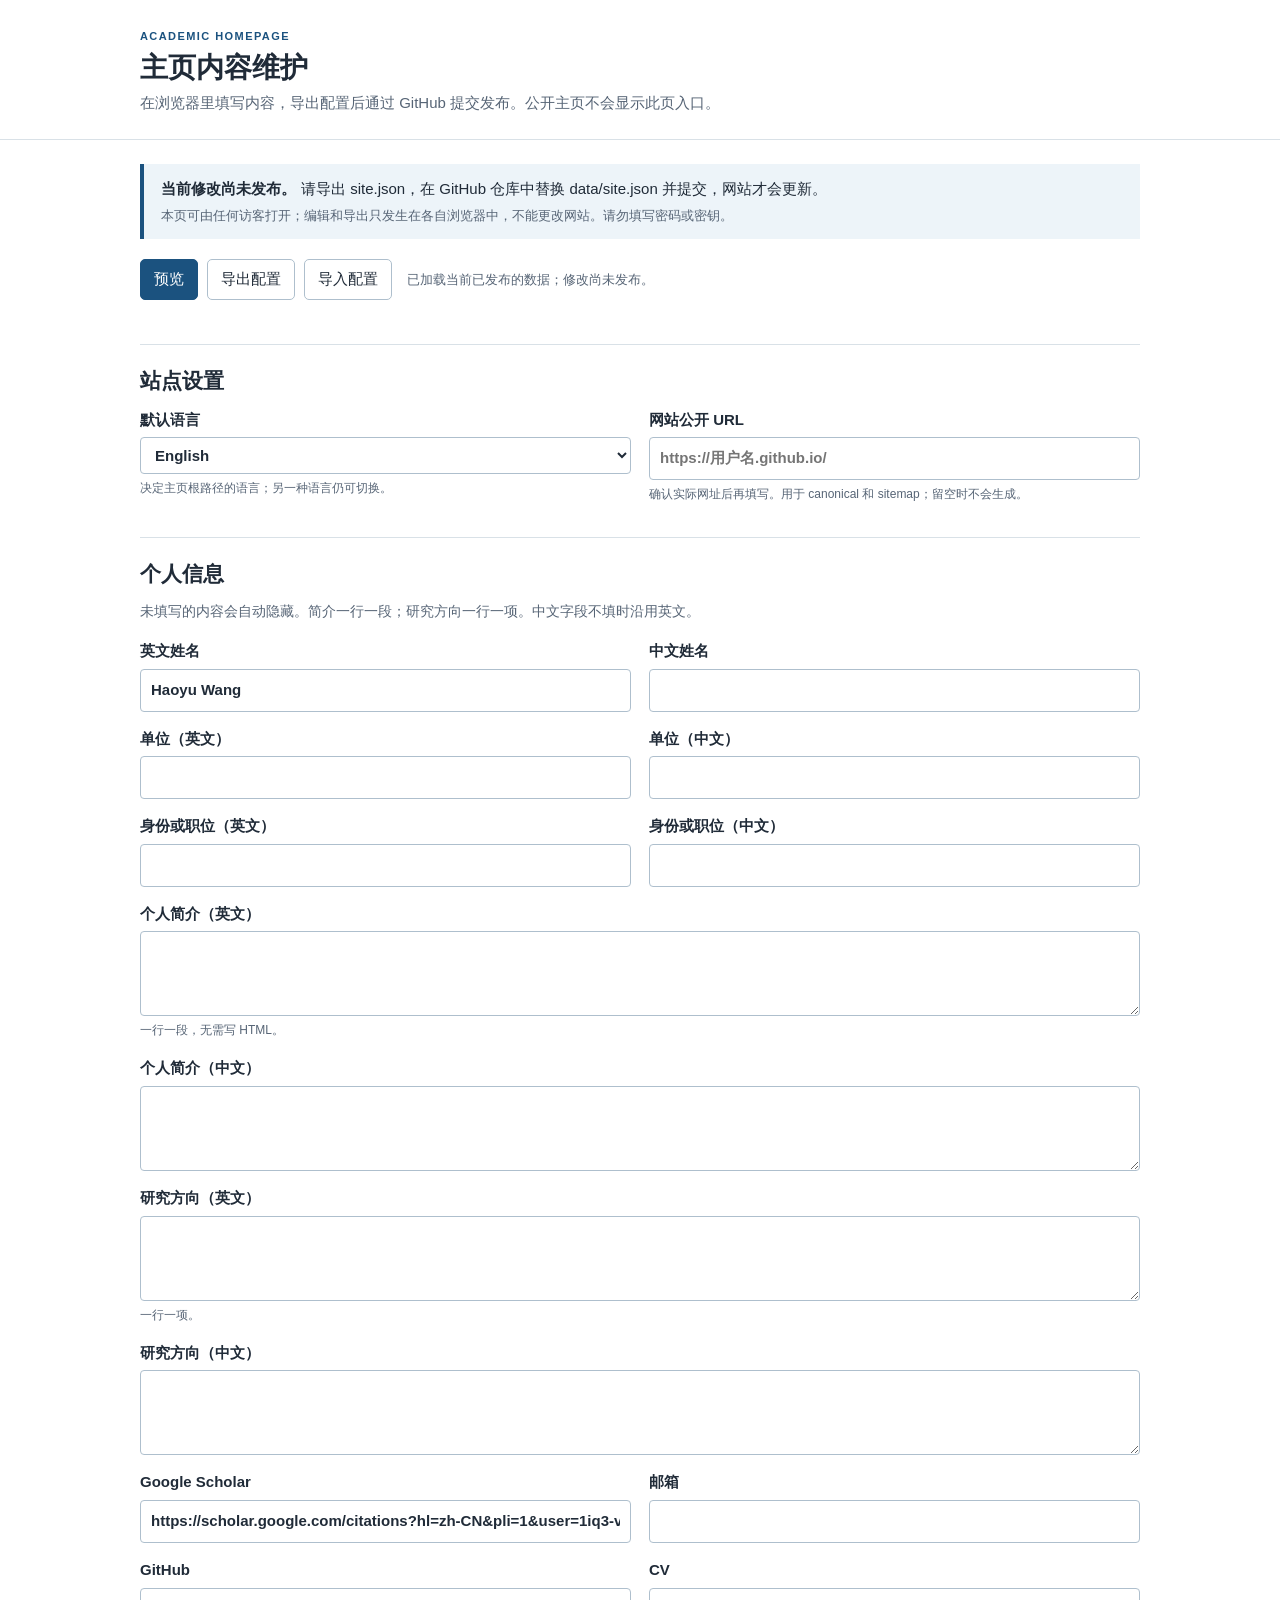
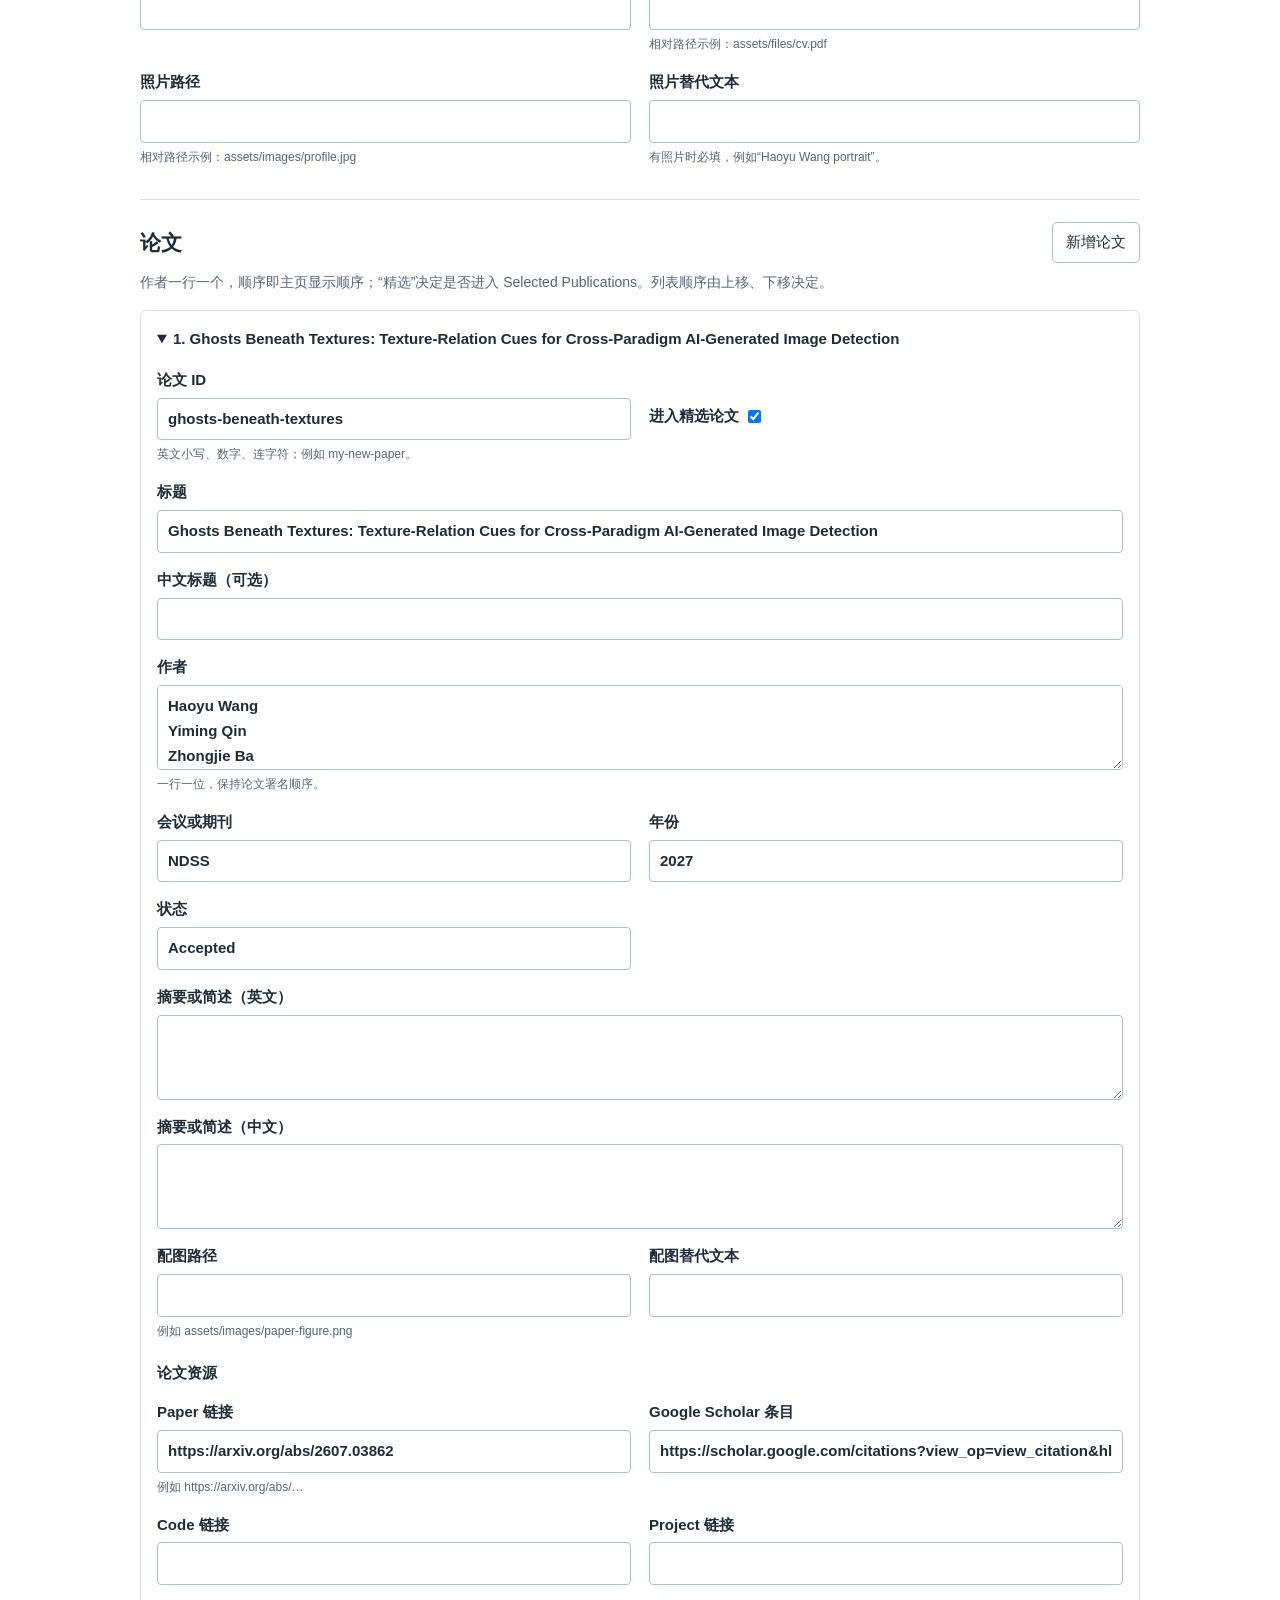
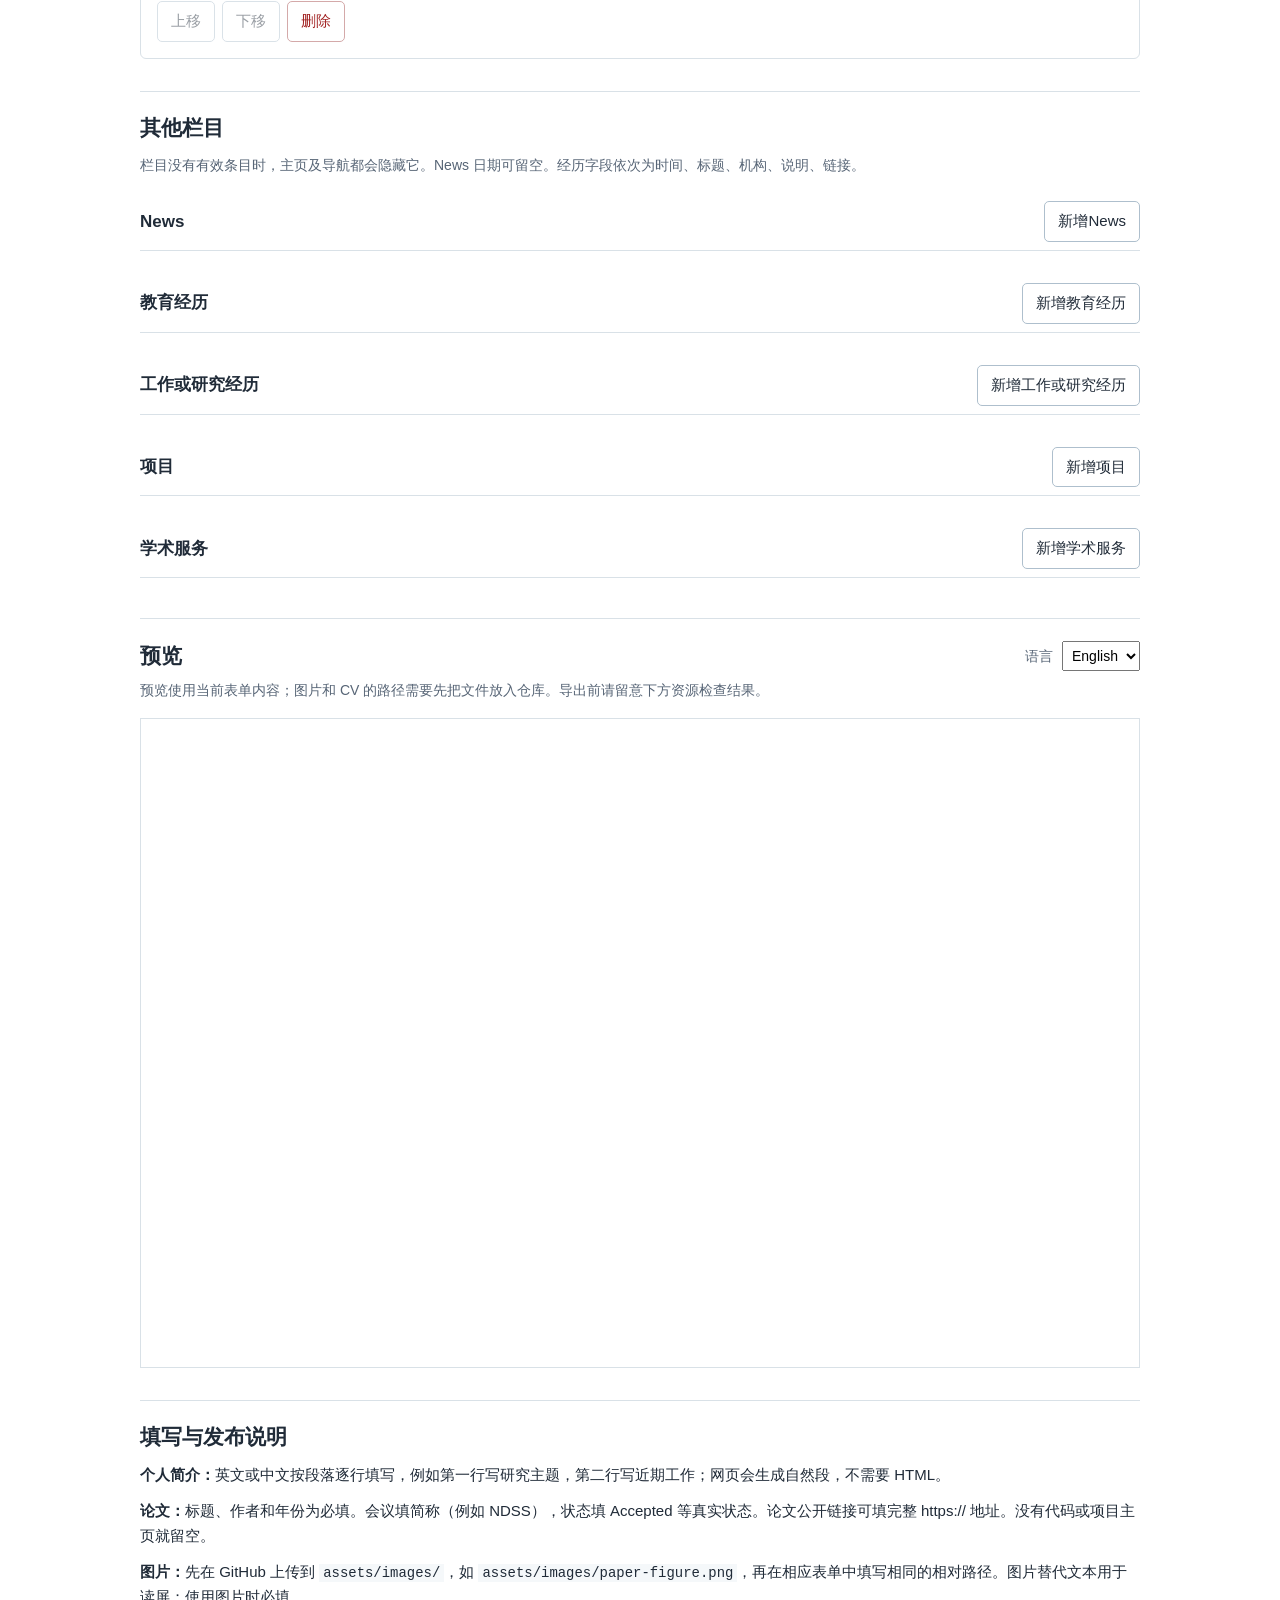
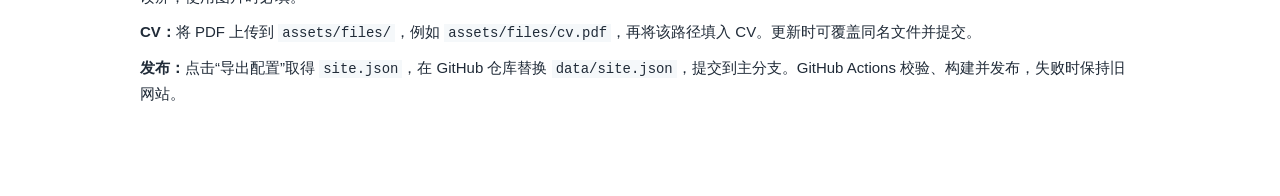
<file: editor/index.html>
<!doctype html>
<html lang="zh-CN">
<head>
  <meta charset="utf-8">
  <meta name="viewport" content="width=device-width, initial-scale=1">
  <meta name="robots" content="noindex,nofollow">
  <title>主页内容维护</title>
  <link rel="icon" href="data:,">
  <link rel="stylesheet" href="editor.css">
  <script defer src="editor.js"></script>
</head>
<body>
  <header class="editor-header">
    <div class="editor-wrap">
      <p class="eyebrow">ACADEMIC HOMEPAGE</p>
      <h1>主页内容维护</h1>
      <p>在浏览器里填写内容，导出配置后通过 GitHub 提交发布。公开主页不会显示此页入口。</p>
    </div>
  </header>

  <main class="editor-wrap">
    <div class="notice" role="note">
      <strong>当前修改尚未发布。</strong>请导出 site.json，在 GitHub 仓库中替换 data/site.json 并提交，网站才会更新。
      <small>本页可由任何访客打开；编辑和导出只发生在各自浏览器中，不能更改网站。请勿填写密码或密钥。</small>
    </div>

    <div class="toolbar" aria-label="数据操作">
      <button id="preview-button" type="button" class="primary">预览</button>
      <button id="export-button" type="button">导出配置</button>
      <button id="import-button" type="button">导入配置</button>
      <input id="import-file" type="file" accept="application/json,.json" hidden>
      <span id="editor-state" class="editor-state" role="status">正在加载当前已发布的数据…</span>
    </div>
    <div id="errors" class="errors" role="alert" hidden></div>

    <section class="form-section" aria-labelledby="site-heading">
      <h2 id="site-heading">站点设置</h2>
      <div id="site-fields" class="field-grid"></div>
    </section>

    <section class="form-section" aria-labelledby="profile-heading">
      <h2 id="profile-heading">个人信息</h2>
      <p class="section-help">未填写的内容会自动隐藏。简介一行一段；研究方向一行一项。中文字段不填时沿用英文。</p>
      <div id="profile-fields" class="field-grid"></div>
    </section>

    <section class="form-section" aria-labelledby="publications-heading">
      <div class="section-head"><h2 id="publications-heading">论文</h2><button id="add-publication" type="button">新增论文</button></div>
      <p class="section-help">作者一行一个，顺序即主页显示顺序；“精选”决定是否进入 Selected Publications。列表顺序由上移、下移决定。</p>
      <div id="publications-list" class="card-list"></div>
    </section>

    <section class="form-section" aria-labelledby="other-heading">
      <h2 id="other-heading">其他栏目</h2>
      <p class="section-help">栏目没有有效条目时，主页及导航都会隐藏它。News 日期可留空。经历字段依次为时间、标题、机构、说明、链接。</p>
      <div id="other-sections"></div>
    </section>

    <section class="form-section" id="preview-section" aria-labelledby="preview-heading">
      <div class="section-head">
        <h2 id="preview-heading">预览</h2>
        <label class="preview-language">语言 <select id="preview-language"><option value="en">English</option><option value="zh">中文</option></select></label>
      </div>
      <p class="section-help">预览使用当前表单内容；图片和 CV 的路径需要先把文件放入仓库。导出前请留意下方资源检查结果。</p>
      <div id="asset-check" class="asset-check" role="status"></div>
      <iframe id="preview-frame" title="主页预览" loading="lazy"></iframe>
    </section>

    <section class="form-section help" aria-labelledby="help-heading">
      <h2 id="help-heading">填写与发布说明</h2>
      <p><strong>个人简介：</strong>英文或中文按段落逐行填写，例如第一行写研究主题，第二行写近期工作；网页会生成自然段，不需要 HTML。</p>
      <p><strong>论文：</strong>标题、作者和年份为必填。会议填简称（例如 NDSS），状态填 Accepted 等真实状态。论文公开链接可填完整 https:// 地址。没有代码或项目主页就留空。</p>
      <p><strong>图片：</strong>先在 GitHub 上传到 <code>assets/images/</code>，如 <code>assets/images/paper-figure.png</code>，再在相应表单中填写相同的相对路径。图片替代文本用于读屏；使用图片时必填。</p>
      <p><strong>CV：</strong>将 PDF 上传到 <code>assets/files/</code>，例如 <code>assets/files/cv.pdf</code>，再将该路径填入 CV。更新时可覆盖同名文件并提交。</p>
      <p><strong>发布：</strong>点击“导出配置”取得 <code>site.json</code>，在 GitHub 仓库替换 <code>data/site.json</code>，提交到主分支。GitHub Actions 校验、构建并发布，失败时保持旧网站。</p>
    </section>
  </main>
</body>
</html>
</file>
<file: editor/editor.css>
:root { color-scheme: light; --ink:#202b38; --muted:#576576; --line:#d9e1e7; --blue:#1b527f; --soft:#f5f8fa; --error:#a32626; }
* { box-sizing:border-box; }
body { margin:0; color:var(--ink); background:#fff; font:15px/1.65 -apple-system,BlinkMacSystemFont,"Segoe UI","Noto Sans",Arial,sans-serif; overflow-wrap:anywhere; }
button,input,textarea,select { font:inherit; }
button { background:#fff; border:1px solid #aebfcd; border-radius:5px; color:var(--ink); padding:7px 13px; cursor:pointer; }
button:hover { background:#edf3f8; }
button.primary { background:var(--blue); border-color:var(--blue); color:#fff; }
button.primary:hover { background:#103d62; }
button.danger { color:var(--error); border-color:#d4a9a9; }
button:disabled { opacity:.45; cursor:not-allowed; }
:focus-visible { outline:3px solid #1567a9; outline-offset:2px; }
.editor-wrap { width:min(100% - 40px,1000px); margin-inline:auto; }
.editor-header { border-bottom:1px solid var(--line); padding:27px 0 24px; }
.eyebrow { margin:0; color:var(--blue); font-size:11px; font-weight:800; letter-spacing:.13em; }
h1 { margin:5px 0 4px; font-size:28px; line-height:1.3; }
.editor-header p:last-child { margin:0; color:var(--muted); }
main { padding-top:24px; padding-bottom:80px; }
.notice { background:#edf4f9; border-left:4px solid var(--blue); padding:13px 17px; }
.notice strong { margin-right:5px; }
.notice small { display:block; color:var(--muted); margin-top:3px; font-size:13px; }
.toolbar { display:flex; align-items:center; flex-wrap:wrap; gap:9px; padding:20px 0 12px; }
.editor-state { color:var(--muted); font-size:13px; margin-left:6px; }
.errors { margin:9px 0 4px; border:1px solid #dfb4b4; background:#fff7f7; color:#872323; padding:12px 16px; }
.errors ul { margin:4px 0 0; padding-left:20px; }
.form-section { margin-top:32px; border-top:1px solid var(--line); padding-top:22px; }
h2 { margin:0 0 13px; font-size:21px; line-height:1.3; }
h3 { margin:0; font-size:17px; }
.section-head { display:flex; justify-content:space-between; flex-wrap:wrap; align-items:center; gap:9px; margin-bottom:8px; }
.section-head h2,.section-head h3 { margin:0; }
.section-help { color:var(--muted); margin:0 0 16px; font-size:14px; }
.field-grid { display:grid; grid-template-columns:repeat(2,minmax(0,1fr)); gap:15px 18px; }
.field { display:flex; flex-direction:column; min-width:0; font-weight:600; gap:5px; }
.field.full { grid-column:1 / -1; }
.field span { font-weight:600; }
.field small { color:var(--muted); font-size:12px; font-weight:400; }
.field input,.field textarea,.field select { width:100%; border:1px solid #aebfcd; border-radius:4px; background:#fff; color:var(--ink); padding:8px 10px; }
.field textarea { min-height:85px; resize:vertical; }
.field.checkbox { flex-direction:row; align-items:center; }
.field.checkbox input { width:auto; }
.card-list { display:grid; gap:13px; }
.item-card { border:1px solid var(--line); border-radius:6px; padding:16px; background:#fff; }
.item-card summary { cursor:pointer; font-weight:700; }
.item-card details[open] summary { margin-bottom:16px; }
.item-actions { display:flex; flex-wrap:wrap; gap:7px; margin:16px 0 0; }
.subsection { margin-top:24px; }
.subsection .section-head { border-bottom:1px solid var(--line); padding-bottom:8px; }
.asset-check { color:var(--muted); font-size:13px; margin-bottom:10px; }
.asset-check ul { margin:0; padding-left:18px; }
#preview-frame { display:block; width:100%; min-height:650px; border:1px solid var(--line); background:#fff; }
.preview-language { color:var(--muted); font-size:14px; }
.preview-language select { margin-left:5px; padding:5px; }
.help p { margin:0 0 11px; }
code { background:var(--soft); padding:1px 4px; font-size:.93em; }
@media(max-width:680px) { .editor-wrap { width:min(100% - 28px,1000px); } .field-grid { grid-template-columns:1fr; } .editor-state { width:100%; margin:0; } .item-card { padding:12px; } }
</file>
